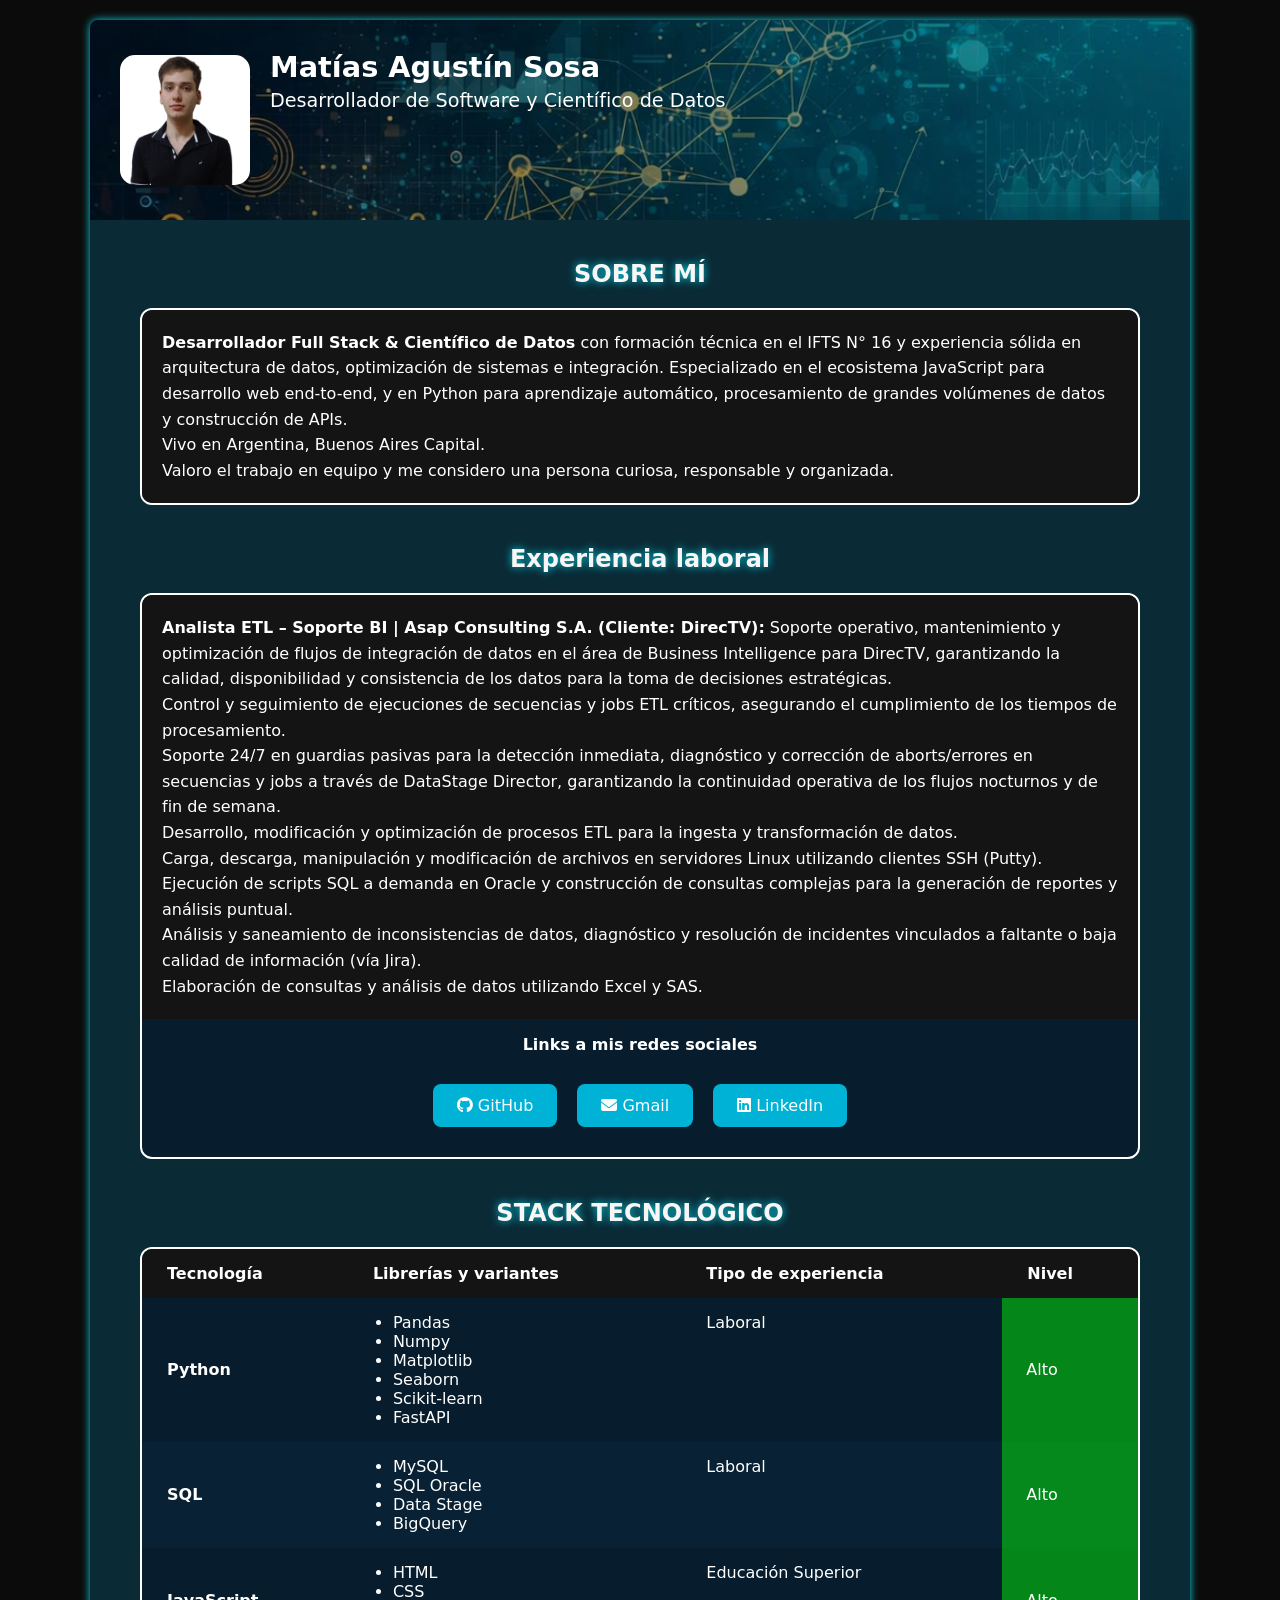
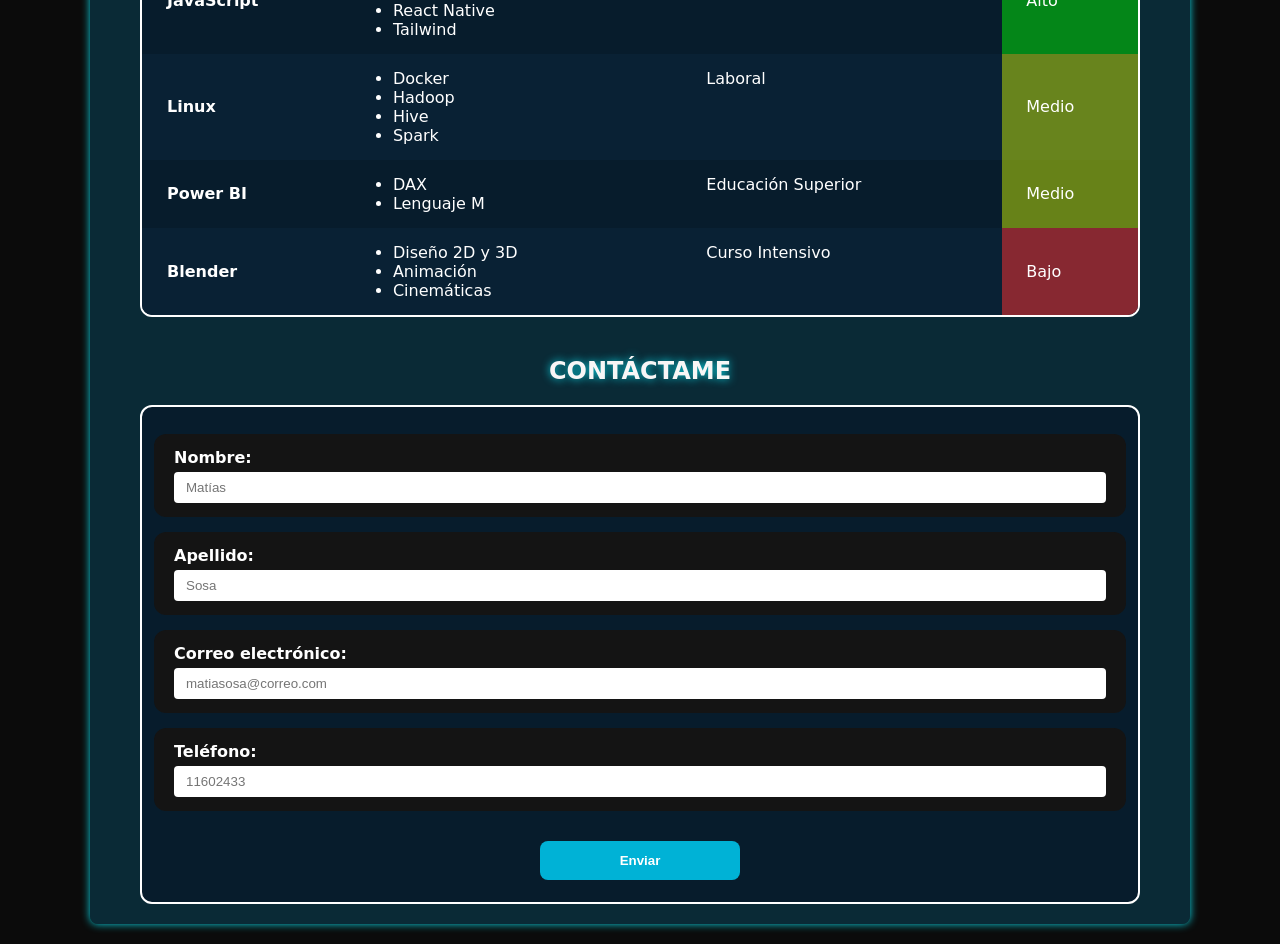
<file: index.html>
<!DOCTYPE html>
<html lang="es">

<head>
    <meta charset="UTF-8">
    <meta name="viewport" content="width=device-width, initial-scale=1.0">

    <title>Portfolio Matías Sosa</title>
    <link rel="icon" type="image/jpg" href="assets/Img/Logo.jpg">

    <link rel="stylesheet" href="css/style.css">
    <link rel="stylesheet" href="https://cdnjs.cloudflare.com/ajax/libs/font-awesome/6.5.1/css/all.min.css">
</head>

<body class="FondoPagina">

    <!-- Creamos el fondo del porfolio (con un shadow para decoracion) -->
    <div class="FondoDivPrincipal">
        
        <!-- Este div contine foto de perfil y foto de fondo de perfil (Encabezado visual del perfil) -->
        <div class="ContenedorImagenes">
            <img src="assets/Img/fondo.png" alt="Fondo_foto" class="FotoFondo">
            <img src="assets/Img/foto perfil - sin fondo.jpg" alt="Foto_Mati" class="FotoPerfil">
            <div class="DatosPerfil">
                <h1 class="Nombre">Matías Agustín Sosa</h1>
                <h2 class="Profesional">Desarrollador de Software y Científico de Datos</h2>
            </div>
        </div>

        <!-- INICIO DEL CONTENIDO PRINCIPAL -->
        <main>

            <!-- Sección Sobre Mí -->
            <section class="SecObjetos">
                <h2 class="Titulos">SOBRE MÍ</h2>
                
                <!-- Contenedor con mi informacion personal -->
                <div class="DivTexto">
                    <!-- Texto con fondo negro y letra blanca -->
                    <p class="SobreMi">
                        <strong>Desarrollador Full Stack & Científico de Datos</strong> con formación técnica en el IFTS N° 16 y experiencia sólida en arquitectura de datos, 
                        optimización de sistemas e integración. Especializado en el ecosistema JavaScript para desarrollo web end-to-end, y en Python para 
                        aprendizaje automático, procesamiento de grandes volúmenes de datos y construcción de APIs. <br>
                        Vivo en Argentina, Buenos Aires Capital. <br>
                        Valoro el trabajo en equipo y me considero una persona curiosa, responsable y organizada.
                    </p>
                </div>
            </section>

            <!-- Sección Experiencia laboral -->
            <section class="SecObjetos">
                <h2 class="Titulos">Experiencia laboral</h2>

                <div class="DivTexto">
                    <p class="SobreMi">
                        <strong>Analista ETL – Soporte BI | Asap Consulting S.A. (Cliente: DirecTV):</strong>
                        Soporte operativo, mantenimiento y optimización de flujos de integración de datos en el área de Business Intelligence para DirecTV, garantizando la calidad, disponibilidad y consistencia de los datos para la toma de decisiones estratégicas.
                        <br>
                        Control y seguimiento de ejecuciones de secuencias y jobs ETL críticos, asegurando el cumplimiento de los tiempos de procesamiento.
                        <br>
                        Soporte 24/7 en guardias pasivas para la detección inmediata, diagnóstico y corrección de aborts/errores en secuencias y jobs a través de DataStage Director, garantizando la continuidad operativa de los flujos nocturnos y de fin de semana.
                        <br>
                        Desarrollo, modificación y optimización de procesos ETL para la ingesta y transformación de datos.
                        <br>
                        Carga, descarga, manipulación y modificación de archivos en servidores Linux utilizando clientes SSH (Putty).
                        <br>
                        Ejecución de scripts SQL a demanda en Oracle y construcción de consultas complejas para la generación de reportes y análisis puntual.
                        <br>
                        Análisis y saneamiento de inconsistencias de datos, diagnóstico y resolución de incidentes vinculados a faltante o baja calidad de información (vía Jira).
                        <br>
                        Elaboración de consultas y análisis de datos utilizando Excel y SAS.
                    </p>

                    <p style="text-align: center; font-weight: bold; padding: 0 10px;">Links a mis redes sociales</p>
                    
                    <!-- Creo links a mis redes con forma de boton y decoro con un shadow, alteracion de color y borde redondeado -->
                    <div class="DivBotones">
                        <a href="https://github.com/Matias-Agustin-Sosa" class="BotonA" target="_blank">
                            <i class="fa-brands fa-github"></i> GitHub
                        </a>
                        <a href="mailto:tu-correo@gmail.com" class="BotonA" target="_blank">
                            <i class="fa-solid fa-envelope"></i> Gmail
                        </a>
                        <a href="https://www.linkedin.com/in/matias-agustin-sosa" class="BotonA" target="_blank">
                            <i class="fa-brands fa-linkedin"></i> LinkedIn
                        </a>
                    </div>
                </div>
            </section>

            <!-- Mi stack tecnológico y su nivel -->
            <section class="SecObjetos">
                <h2 class="Titulos">STACK TECNOLÓGICO</h2>

                <!-- Creo un contenedor para mi tabla con un tamaño espacifico y adaptable -->
                <div class="ContenedorTabla">
                    <table>
                        <!-- Encabezado de la tabla -->
                        <thead style="background-color: #141414;">
                            <tr>
                                <th>Tecnología</th>
                                <th>Librerías y variantes</th>
                                <th>Tipo de experiencia</th>
                                <th>Nivel</th>
                            </tr>
                        </thead>

                        <!-- Cuerpo de la tabla -->
                        <tbody>
                            <tr>
                                <td class="Tecnologia">Python</td>
                                <td>
                                    <ul>
                                        <li>Pandas</li>
                                        <li>Numpy</li>
                                        <li>Matplotlib</li>
                                        <li>Seaborn</li>
                                        <li>Scikit-learn</li>
                                        <li>FastAPI</li>
                                    </ul> 
                                </td>
                                <td>Laboral</td>
                                <td class="NiveleAlto">Alto</td>
                            </tr>

                            <tr>
                                <td class="Tecnologia">SQL</td>
                                <td>
                                    <ul>
                                        <li>MySQL</li>
                                        <li>SQL Oracle</li>
                                        <li>Data Stage</li>
                                        <li>BigQuery</li>
                                    </ul>
                                </td>
                                <td>Laboral</td>
                                <td class="NiveleAlto">Alto</td>
                            </tr>

                            <tr>
                                <td class="Tecnologia">JavaScript</td>
                                <td>
                                    <ul>
                                        <li>HTML</li>
                                        <li>CSS</li>
                                        <li>React Native</li>
                                        <li>Tailwind</li>
                                    </ul>
                                </td>
                                <td>Educación Superior</td>
                                <td class="NiveleAlto">Alto</td>
                            </tr>

                            <tr>
                                <td class="Tecnologia">Linux</td>
                                <td>
                                    <ul>
                                        <li>Docker</li>
                                        <li>Hadoop</li>
                                        <li>Hive</li>
                                        <li>Spark</li>
                                    </ul>
                                </td>
                                <td>Laboral</td>
                                <td class="NiveleMedio">Medio</td>
                            </tr>

                            <tr>
                                <td class="Tecnologia">Power BI</td>
                                <td>
                                    <ul>
                                        <li>DAX</li>
                                        <li>Lenguaje M</li>
                                    </ul>
                                </td>
                                <td>Educación Superior</td>
                                <td class="NiveleMedio">Medio</td>
                            </tr>

                            <tr>
                                <td class="Tecnologia">Blender</td>
                                <td>
                                    <ul>
                                        <li>Diseño 2D y 3D</li>
                                        <li>Animación</li>
                                        <li>Cinemáticas</li>
                                    </ul>
                                </td>
                                <td>Curso Intensivo</td>
                                <td class="NiveleBajo">Bajo</td>
                            </tr>
                        </tbody>
                    </table>
                </div>
            </section>

            <!-- Sección del formulario de contacto -->
            <section class="SecObjetos">
                <h2 class="Titulos">CONTÁCTAME</h2>

                <!-- Se crea el formulario de contacto con sus campos y id correspondientes -->
                <form action="/enviar-datos" method="POST">
                    <div class="DivCampo">
                        <label for="nombre">Nombre:</label>
                        <input type="text" id="nombre" name="nombre" placeholder="Matías" required>
                    </div>

                    <div class="DivCampo">
                        <label for="apellido">Apellido:</label>
                        <input type="text" id="apellido" name="apellido" placeholder="Sosa" required>
                    </div>

                    <div class="DivCampo">
                        <label for="email">Correo electrónico:</label>
                        <input type="email" id="email" name="email" placeholder="matiasosa@correo.com" required>
                    </div>

                    <div class="DivCampo">
                        <label for="telefono">Teléfono:</label>
                        <input type="tel" id="telefono" name="telefono" placeholder="11602433" required>
                    </div>

                    <div class="DivFormularioBotones">
                        <button type="submit" class="BotonEnviar">Enviar</button>
                    </div>
                </form>
            </section>

        </main>
        <!-- FIN DEL CONTENIDO PRINCIPAL -->

    </div>

</body>

</html>
</file>
<file: css/style.css>
* {
    box-sizing: border-box;
}

table {
    color: #ffffff;
    background-color: #071C2C;
    border: 2px solid #ffffff;
    border-collapse: separate;
    border-spacing: 0;
    border-radius: 12px;
    overflow: hidden;
    width: 100%;
    max-width: 1000px;
}

.ContenedorTabla {
    width: 100%;
    max-width: 1000px;
    overflow-x: auto;
}

th, td { /* Table Header y Table Data */
    padding: 15px 25px;
    text-align: left;
    vertical-align: top;
}

tr:nth-child(even) {
  background-color: #092134; /* Gris muy claro */
}

ul {
    margin: 0; 
    padding-left: 20px; 
}

form {
    display: block;
    padding: 12px;
    background-color: #071C2C;
    border: 2px solid #ffffff;
    border-radius: 12px;
    width: 100%;
    max-width: 1000px;
    color: #ffffff;
    font-weight: bold;
}

input {
    width: 100%;
    padding: 8px 12px;
    margin-top: 5px;
    background-color: #ffffff;
    border: 0px solid #ffffff;
    border-radius: 4px;
    color: #071C2C;
}

.Titulos {
    color: #f8f6f6;
    text-shadow: 0px 0px 8px rgb(11, 211, 226);
    text-align: center;
}

.FondoPagina {
    margin: 0;
    padding: 20px 0;
    display: flex;
    background-color: #0b0b0b;
    flex-direction: column;
    align-items: center;
    font-family: system-ui, -apple-system, BlinkMacSystemFont, 'Segoe UI', Roboto, Oxygen, Ubuntu, Cantarell, sans-serif; /* Cadena de respaldo | adaptable */
}

.FondoDivPrincipal {
    background-color: #0b496082;
    border-radius: 8px;
    width: 90%;
    max-width: 1100px;
    box-shadow: 0px 0px 8px rgb(11, 211, 226);
    overflow: hidden;
}

.ContenedorImagenes {
    position: relative;
    min-height: 200px;
}

.FotoFondo {
    border-radius: 8px 8px 0 0;
    display: block;
    width: 100%;
    height: 200px;
    filter: brightness(0.6);
    object-fit: cover;
}

.FotoPerfil {
    position: absolute;
    z-index: 1;
    margin: 20px;
    border-radius: 15px;
    width: 130px;
    height: 130px;
    object-fit: cover;
    top: 15px;
    left: 10px;
}

.DatosPerfil {
    position: absolute;
    top: 30px;
    left: 180px;
    right: 20px;
}

.Nombre {
    color: #ffffff;
    margin: 0 0 5px 0;
    font-size: 1.8rem;
}

.Profesional {
    color: #ffffff;
    margin: 0;
    font-size: 1.2rem;
    font-weight: normal;
}

.DivTexto {
    color: #ffffff;
    background-color: #071C2C;
    border: 2px solid #ffffff;
    border-radius: 12px;
    width: 100%;
    max-width: 1000px;
    overflow: hidden;
}

.SobreMi {
    margin-top: 0;
    margin-bottom: 0;
    border-radius: 9px 9px 0 0;
    background-color: #141414;
    padding: 20px;
    line-height: 1.6;
}

.BotonA {
    display: inline-block;
    padding: 12px 24px;
    border-radius: 8px;
    margin: 10px;
    color: #ffffff;
    background-color: #00B2D6;
    text-decoration: none;
    transition: background-color 0.3s ease; /* Transición suave */
    text-align: center;
}

.BotonA:hover {
    background-color: #141414;
    box-shadow: 0px 0px 8px rgb(11, 211, 226);
}

.BotonA:active { color: rgb(4, 254, 246); }

.SecObjetos {
    margin: 20px;
    display: flex;
    flex-direction: column; 
    justify-content: center;
    align-items: center;
}

.CentradoCampos {
    display: flex;
    align-items: center;
}

.Tecnologia {
    vertical-align: middle;
    text-align: left;
    font-weight: bold;
}

.NiveleAlto {
    background-color: rgba(0, 255, 0, 0.466);
    padding: 12px 24px;
    vertical-align: middle;
    text-align: left;
}

.NiveleMedio {
    background-color: rgba(221, 255, 0, 0.447);
    padding: 12px 24px;
    vertical-align: middle;
    text-align: left;
}

.NiveleBajo {
    background-color: rgba(255, 47, 47, 0.513);
    padding: 12px 24px;
    vertical-align: middle;
    text-align: left;
}

.DivBotones {
    margin: 20px;
    display: flex;
    justify-content: center;
    align-items: center;
    flex-wrap: wrap;
}

.DivCampo {
    margin: 15px 0;
    padding: 14px 20px;
    border-radius: 12px;
    background-color: #141414;
    display: flex;
    flex-direction: column;
}

.BotonEnviar {
    display: inline-block;
    padding: 12px 24px;
    border-radius: 8px;
    margin: 10px 0;
    border: none;
    color: #ffffff;
    background-color: #00B2D6;
    font-weight: bold;
    cursor: pointer;
    transition: background-color 0.3s ease;
    width: 100%;
    max-width: 200px;
}

.BotonEnviar:hover {
    box-shadow: 0px 0px 8px rgb(11, 211, 226);
    background-color: #141414;
}

.BotonEnviar:active { color: rgb(4, 254, 246); }

.DivFormularioBotones {
    margin-top: 20px;
    display: flex;
    justify-content: center;
    align-items: center;
}

/*MEDIA QUERIES (TELEFONOS Y TABLETS)*/

@media (max-width: 480px) {
    .DivBotones {
        flex-direction: column;
    }

    
    .Nombre {
        font-size: 1.5rem;
    }

    .Profesional {
        font-size: 1rem;
    }

    .BotonA {
        width: 80%;
    }

    .DivCampo {
        padding: 10px;
    }

    th, td {
        padding: 8px 10px;
        font-size: 0.85rem;
    }
}

@media (max-width: 376px) {
    .FotoPerfil {
        position: absolute;
        margin: 20px;
        border-radius: 15px;
        width: 130px;
        height: 130px;
        object-fit: cover;
        top: 5px;
        left: -5px;
    }

    .Nombre {
        font-size: 1.5rem;
        margin: 0px -20px -30px -25px;
    }

    .Profesional {
        font-size: 1rem;
        margin: 35px -10px 0px -25px;
    }
}

@media (max-width: 320px) {
    .FondoDivPrincipal {
        width: 95%;
    }

    .ContenedorImagenes {
        display: flex;
        flex-direction: column;
        align-items: center;
        background-color: #000000;
        padding-bottom: 20px;
    }

    /*.FotoFondo {
        height: 120px;
    }*/

    .FotoPerfil {
        position: relative;
        top: -50px;
        left: 25px;
        margin: -125px 230px -10px 0px;
        height: 115px;
        width: 100px;
        border-radius: 10%;
    }

    /*.DatosPerfil {
        position: relative;
        top: 0;
        left: 0;
        right: 0;
        text-align: center;
        padding: 0 15px;
    }*/

    .Nombre {
        font-size: 1.5rem;
        margin: -10px -20px -35px -60px;
    }

    .Profesional {
        font-size: 1rem;
        margin: 35px -10px 0px -60px;
    }

    .SecObjetos {
        margin: 15px 10px;
    }

    th, td {
        padding: 10px 12px;
        font-size: 0.9rem;
    }
}
</file>
